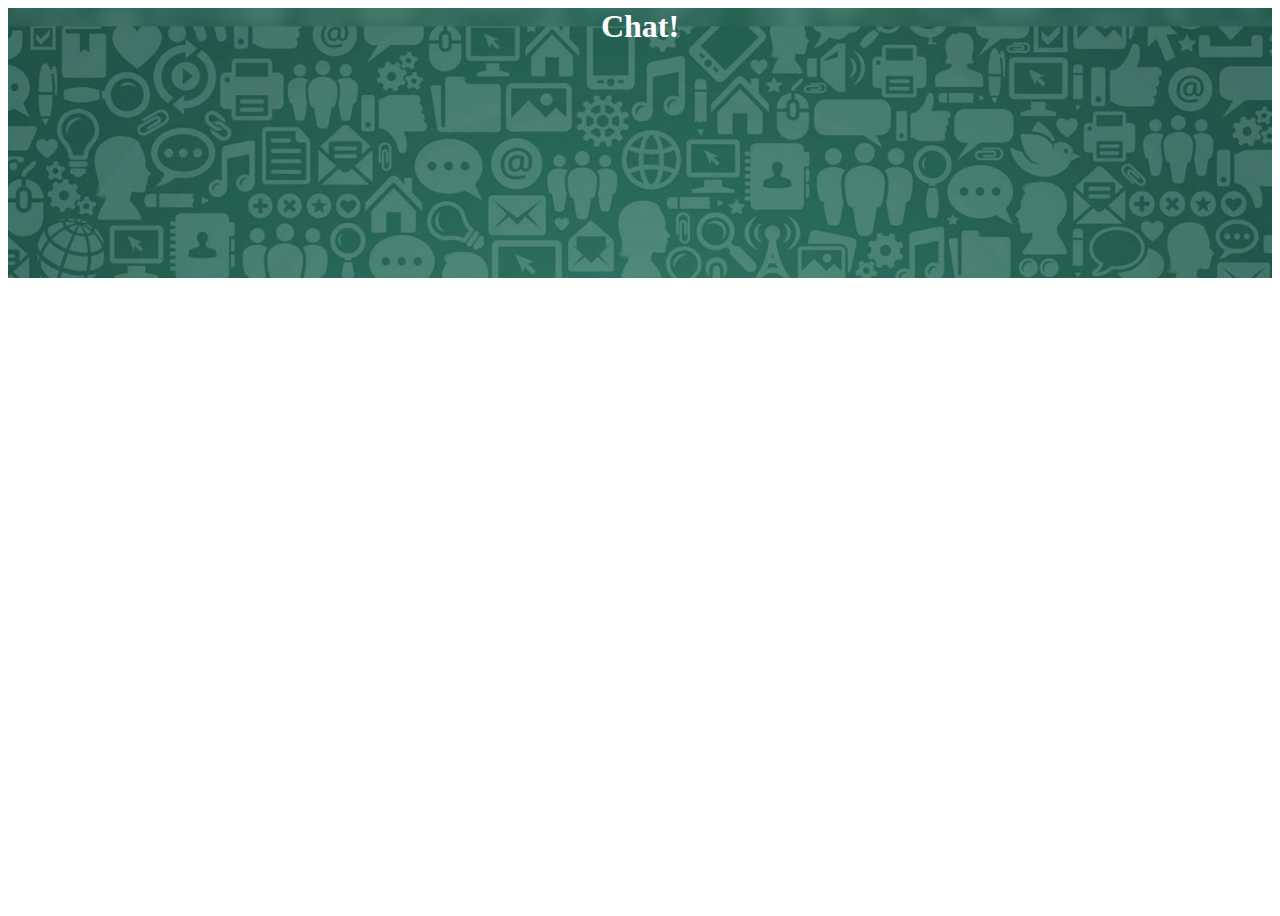
<file: ale/task-1/index.html>
<!DOCTYPE html>
<html lang="en">
<head>
    <meta charset="UTF-8">
    <meta name="viewport" content="width=device-width, initial-scale=1.0">
    <meta http-equiv="X-UA-Compatible" content="ie=edge">
    <link rel="stylesheet" href="style.css">
    <title>What's your background?</title>
</head>
<body>
    <header>
        <h1>Chat!</h1>
    </header>
</body>
</html>
</file>
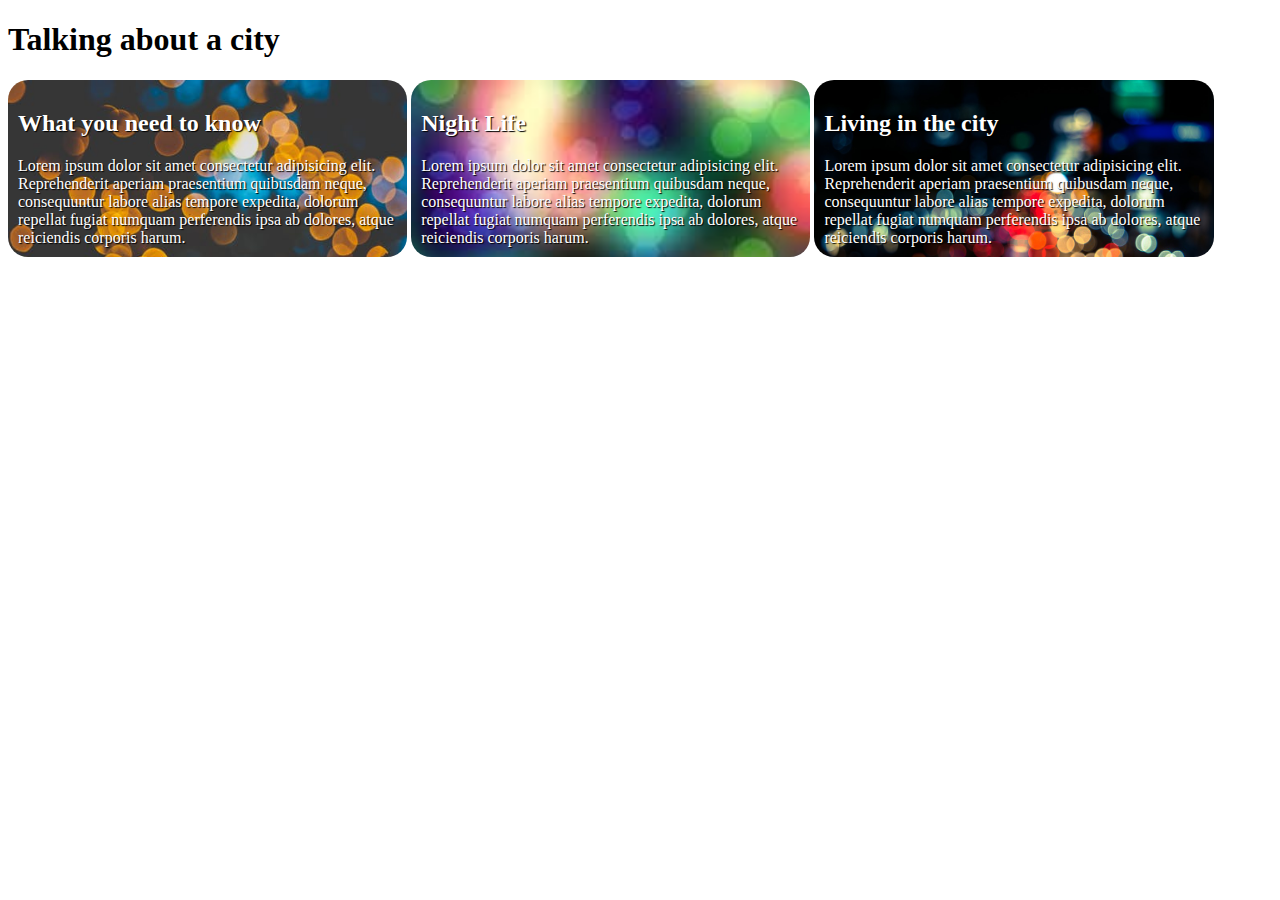
<file: ale/task-2/index.html>
<!DOCTYPE html>
<html lang="en">
<head>
    <meta charset="UTF-8">
    <meta name="viewport" content="width=device-width, initial-scale=1.0">
    <meta http-equiv="X-UA-Compatible" content="ie=edge">
    <link rel="stylesheet" href="style.css">
    <title>What's your background?</title>
</head>
<body>
    <header>
        <h1>Talking about a city</h1>
    </header>

    <section class="info-1">
        <h2>What you need to know</h2>
        <article>
            Lorem ipsum dolor sit amet consectetur adipisicing elit. Reprehenderit aperiam praesentium quibusdam neque, consequuntur labore alias tempore expedita, dolorum repellat fugiat numquam perferendis ipsa ab dolores, atque reiciendis corporis harum.
        </article>
    </section>

    <section class="info-2">
        <h2>Night Life</h2>
        <article>
            Lorem ipsum dolor sit amet consectetur adipisicing elit. Reprehenderit aperiam praesentium quibusdam neque, consequuntur labore alias tempore expedita, dolorum repellat fugiat numquam perferendis ipsa ab dolores, atque reiciendis corporis harum.
        </article>
    </section>

    <section class="info-3">
        <h2>Living in the city</h2>
        <article>
            Lorem ipsum dolor sit amet consectetur adipisicing elit. Reprehenderit aperiam praesentium quibusdam neque, consequuntur labore alias tempore expedita, dolorum repellat fugiat numquam perferendis ipsa ab dolores, atque reiciendis corporis harum.
        </article>
    </section>
</body>
</html>
</file>
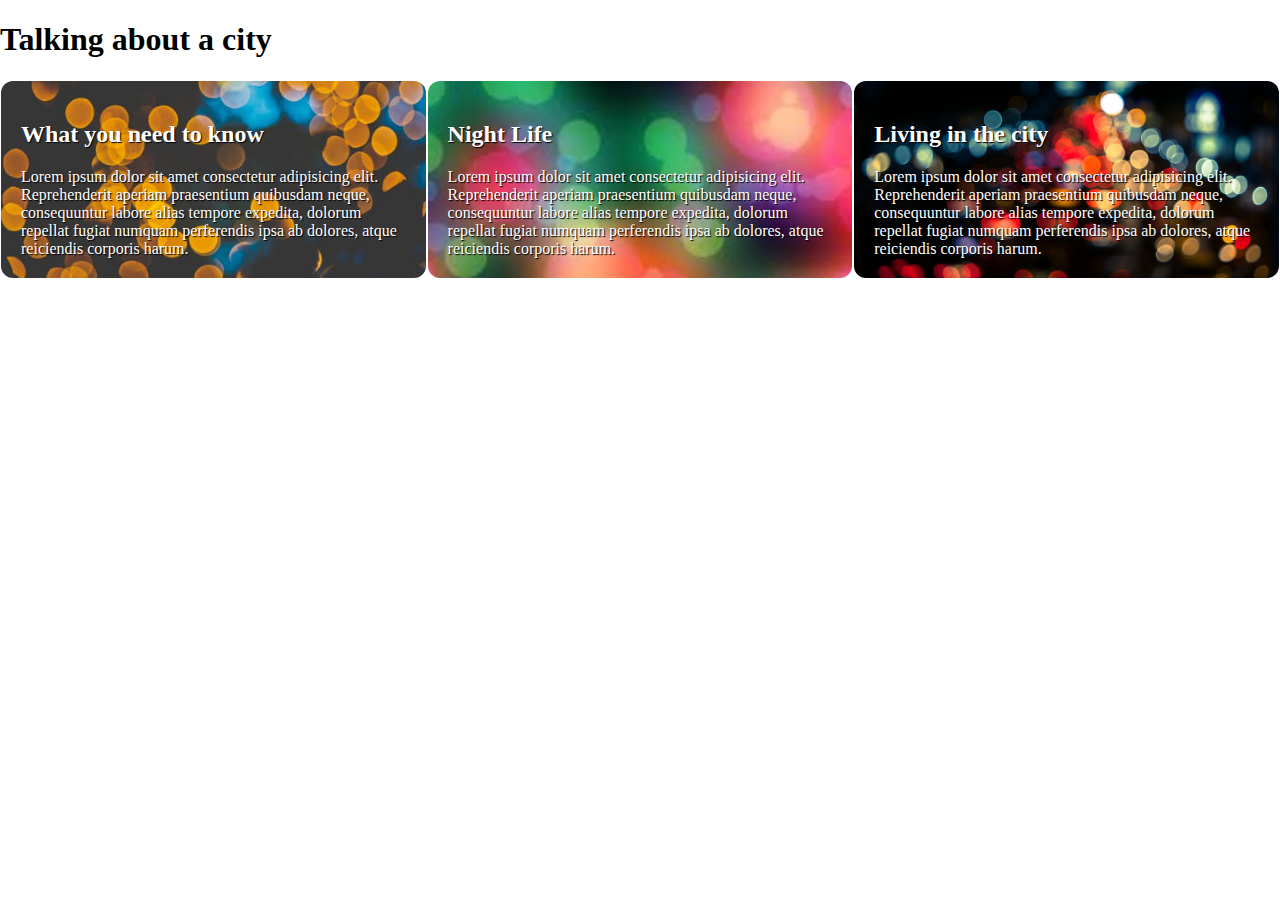
<file: edgar/task-2/index.html>
<!DOCTYPE html>
<html lang="en">
<head>
    <meta charset="UTF-8">
    <meta name="viewport" content="width=device-width, initial-scale=1.0">
    <meta http-equiv="X-UA-Compatible" content="ie=edge">
    <link rel="stylesheet" href="style.css">
    <title>What's your background?</title>
</head>
<body>
    <header>
        <h1>Talking about a city</h1>
    </header>

    <section class="info-1">
        <h2>What you need to know</h2>
        <article>
            Lorem ipsum dolor sit amet consectetur adipisicing elit. Reprehenderit aperiam praesentium quibusdam neque, consequuntur labore alias tempore expedita, dolorum repellat fugiat numquam perferendis ipsa ab dolores, atque reiciendis corporis harum.
        </article>
    </section>

    <section class="info-2">
        <h2>Night Life</h2>
        <article>
            Lorem ipsum dolor sit amet consectetur adipisicing elit. Reprehenderit aperiam praesentium quibusdam neque, consequuntur labore alias tempore expedita, dolorum repellat fugiat numquam perferendis ipsa ab dolores, atque reiciendis corporis harum.
        </article>
    </section>

    <section class="info-3">
        <h2>Living in the city</h2>
        <article>
            Lorem ipsum dolor sit amet consectetur adipisicing elit. Reprehenderit aperiam praesentium quibusdam neque, consequuntur labore alias tempore expedita, dolorum repellat fugiat numquam perferendis ipsa ab dolores, atque reiciendis corporis harum.
        </article>
    </section>

</body>
</html>
</file>
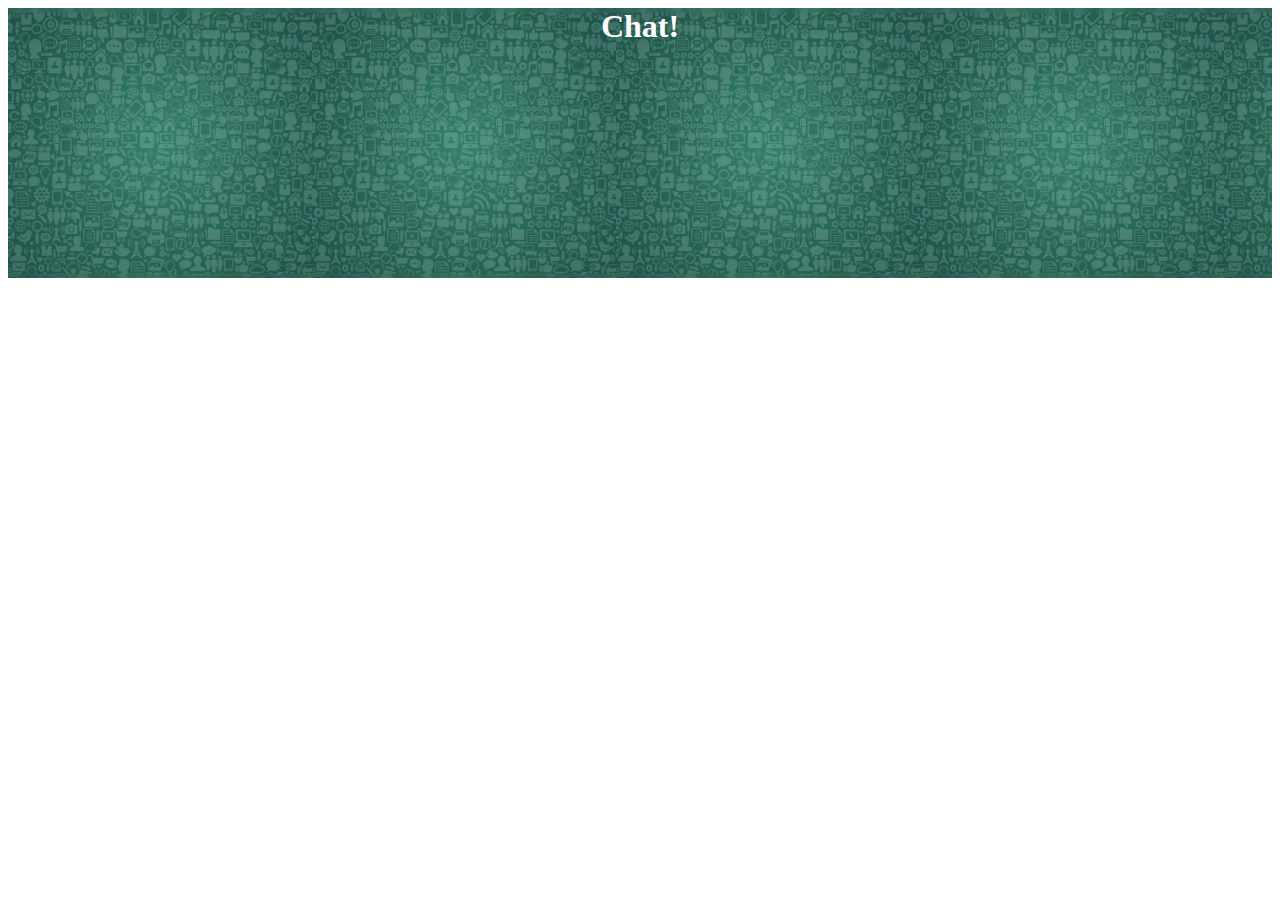
<file: Lena45/task-1/index.html>
<!DOCTYPE html>
<html lang="en">
<head>
    <meta charset="UTF-8">
    <meta name="viewport" content="width=device-width, initial-scale=1.0">
    <meta http-equiv="X-UA-Compatible" content="ie=edge">
    <link rel="stylesheet" href="style.css">
    <title>What's your background?</title>
</head>
<body>
    <header>
        <h1>Chat!</h1>
    </header>

</body>
</html>
</file>
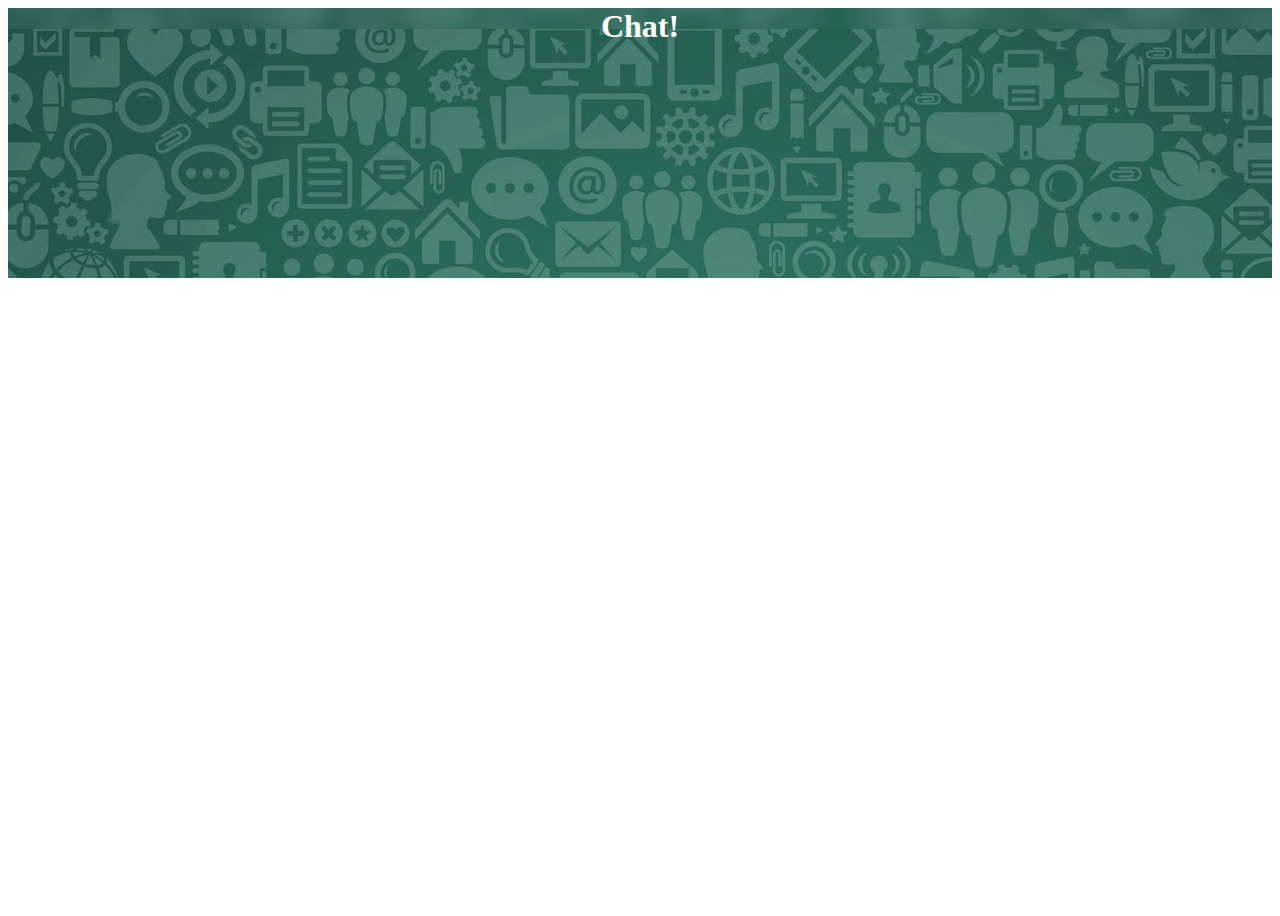
<file: natia/task-1/index.html>
<!DOCTYPE html>
<html lang="en">
<head>
    <meta charset="UTF-8">
    <meta name="viewport" content="width=device-width, initial-scale=1.0">
    <meta http-equiv="X-UA-Compatible" content="ie=edge">
    <link rel="stylesheet" href="style.css">
    <title>What's your background?</title>
</head>
<body>
    <header class="header">
        <h1>Chat!</h1>
    </header>
</body>
</html>
</file>
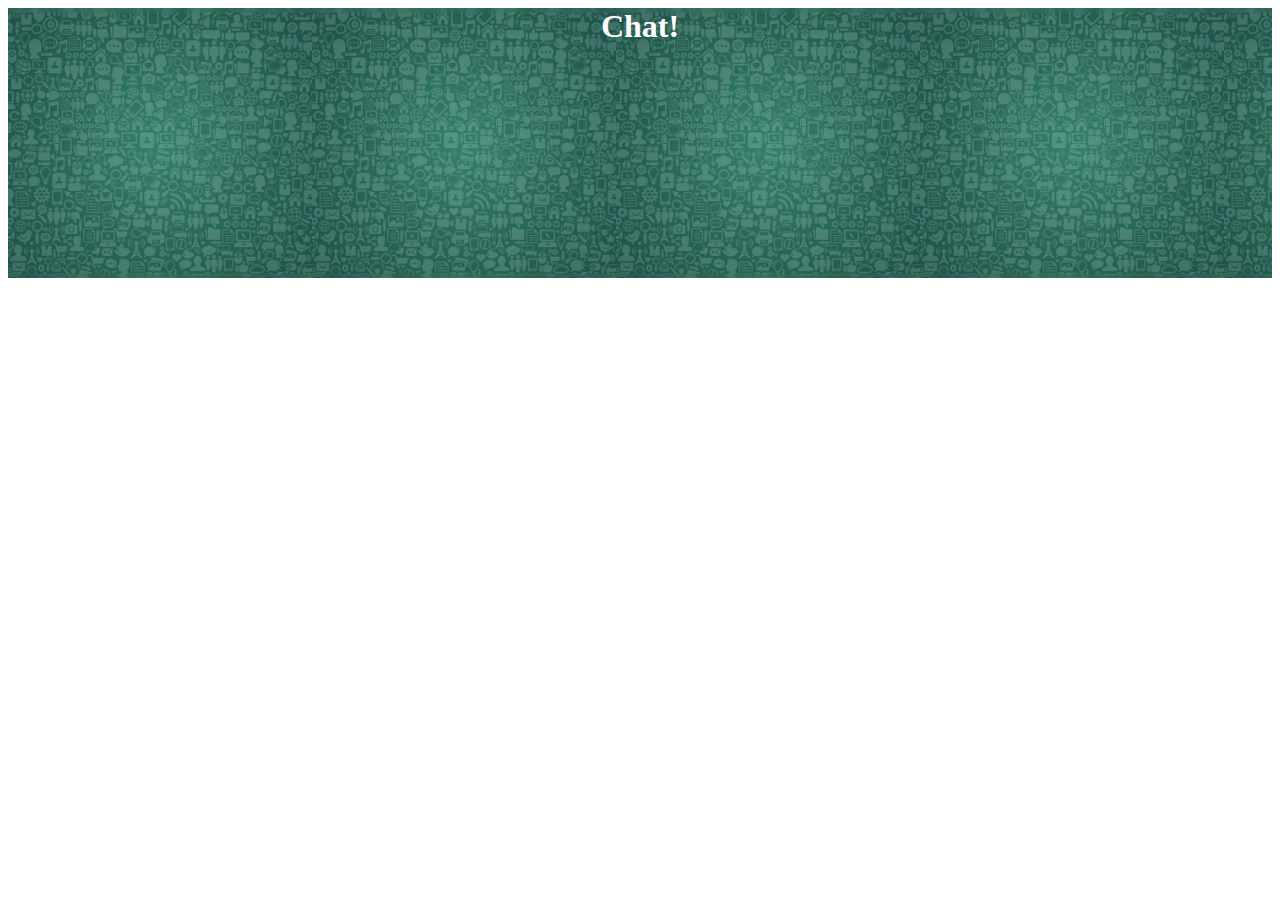
<file: pedro/task-1/index.html>
<!DOCTYPE html>
<html lang="en">
<head>
    <meta charset="UTF-8">
    <meta name="viewport" content="width=device-width, initial-scale=1.0">
    <meta http-equiv="X-UA-Compatible" content="ie=edge">
    <link rel="stylesheet" href="style.css">
    <title>What's your background?</title>
</head>
<body>
    <header>
        <h1>Chat!</h1>
    </header>
</body>
</html>
</file>
<file: ale/task-1/style.css>
body {
    height: 100vh;
    overflow: hidden;
}

header {
    height: 30%;
    background-image: url(./assets/background.jpg);
    background-size: cover;
}

h1 {
    text-align: center;
    color: white;
    margin: 0;
}
</file>
<file: ale/task-2/style.css>
.info-1, .info-2, .info-3 {
    width: 30%;
    color: white;
    text-shadow: 1px 1px 1px black;
    display: inline-block;
    padding: 10px 10px;
    border-radius: 20px;
    
}

.info-1{
    background-image: url(./assets/task2-bg.jpeg);
    background-size: cover;
    background-repeat: no-repeat;
}

.info-2{
    background-image: url(./assets/task2-bg1.jpeg);
    background-size: cover;
    background-repeat: no-repeat;

}

.info-3{
    background-image: url(./assets/task2-bg2.jpg);
    background-size: cover;
    background-repeat: no-repeat;

}
</file>
<file: edgar/task-2/style.css>
body{
    width: 100vw;
    margin: 0;
}
.info-1, .info-2, .info-3 {
    margin: 1px;
    float: left;
    box-sizing: border-box;
    padding: 20px;
    width: calc(33.33% - 2px);
    color: white;
    text-shadow: 1px 1px 1px black;
    border-radius:12px;
    background-size: cover;
    background-position: bottom ;  
    background-repeat: no-repeat;
}


.info-1{
    background-image: url(./assets/task2-bg.jpeg);
}

.info-2{
    background-image: url(./assets/task2-bg1.jpeg); 
}

.info-3{
    background-image: url(./assets/task2-bg2.jpg);  
}
</file>
<file: Lena45/task-1/style.css>
body {
    height: 100vh;
    overflow: hidden;
}

header {
    height: 30%;
    background-image: url(./assets/background.jpg);
    background-size: contain;
    background-repeat: repeat;
}

h1 {
    text-align: center;
    color: white;
    margin: 0;
}
</file>
<file: natia/task-1/style.css>
body {
    height: 100vh;
    overflow: hidden;
}

header {
    height: 30%;
    background-image: url("../task-1/assets/background.jpg");
    background-repeat: repeat;
    ;
}

h1 {
    text-align: center;
    color: white;
    margin: 0;
}
</file>
<file: pedro/task-1/style.css>
body {
    height: 100vh;
    overflow: hidden;
}

header {
    background-image: url(./assets/background.jpg);
    background-repeat: repeat;
    background-size: contain
    ;
    
    height: 30%;
}

h1 {
    text-align: center;
    color: white;
    margin: 0;
}
</file>
